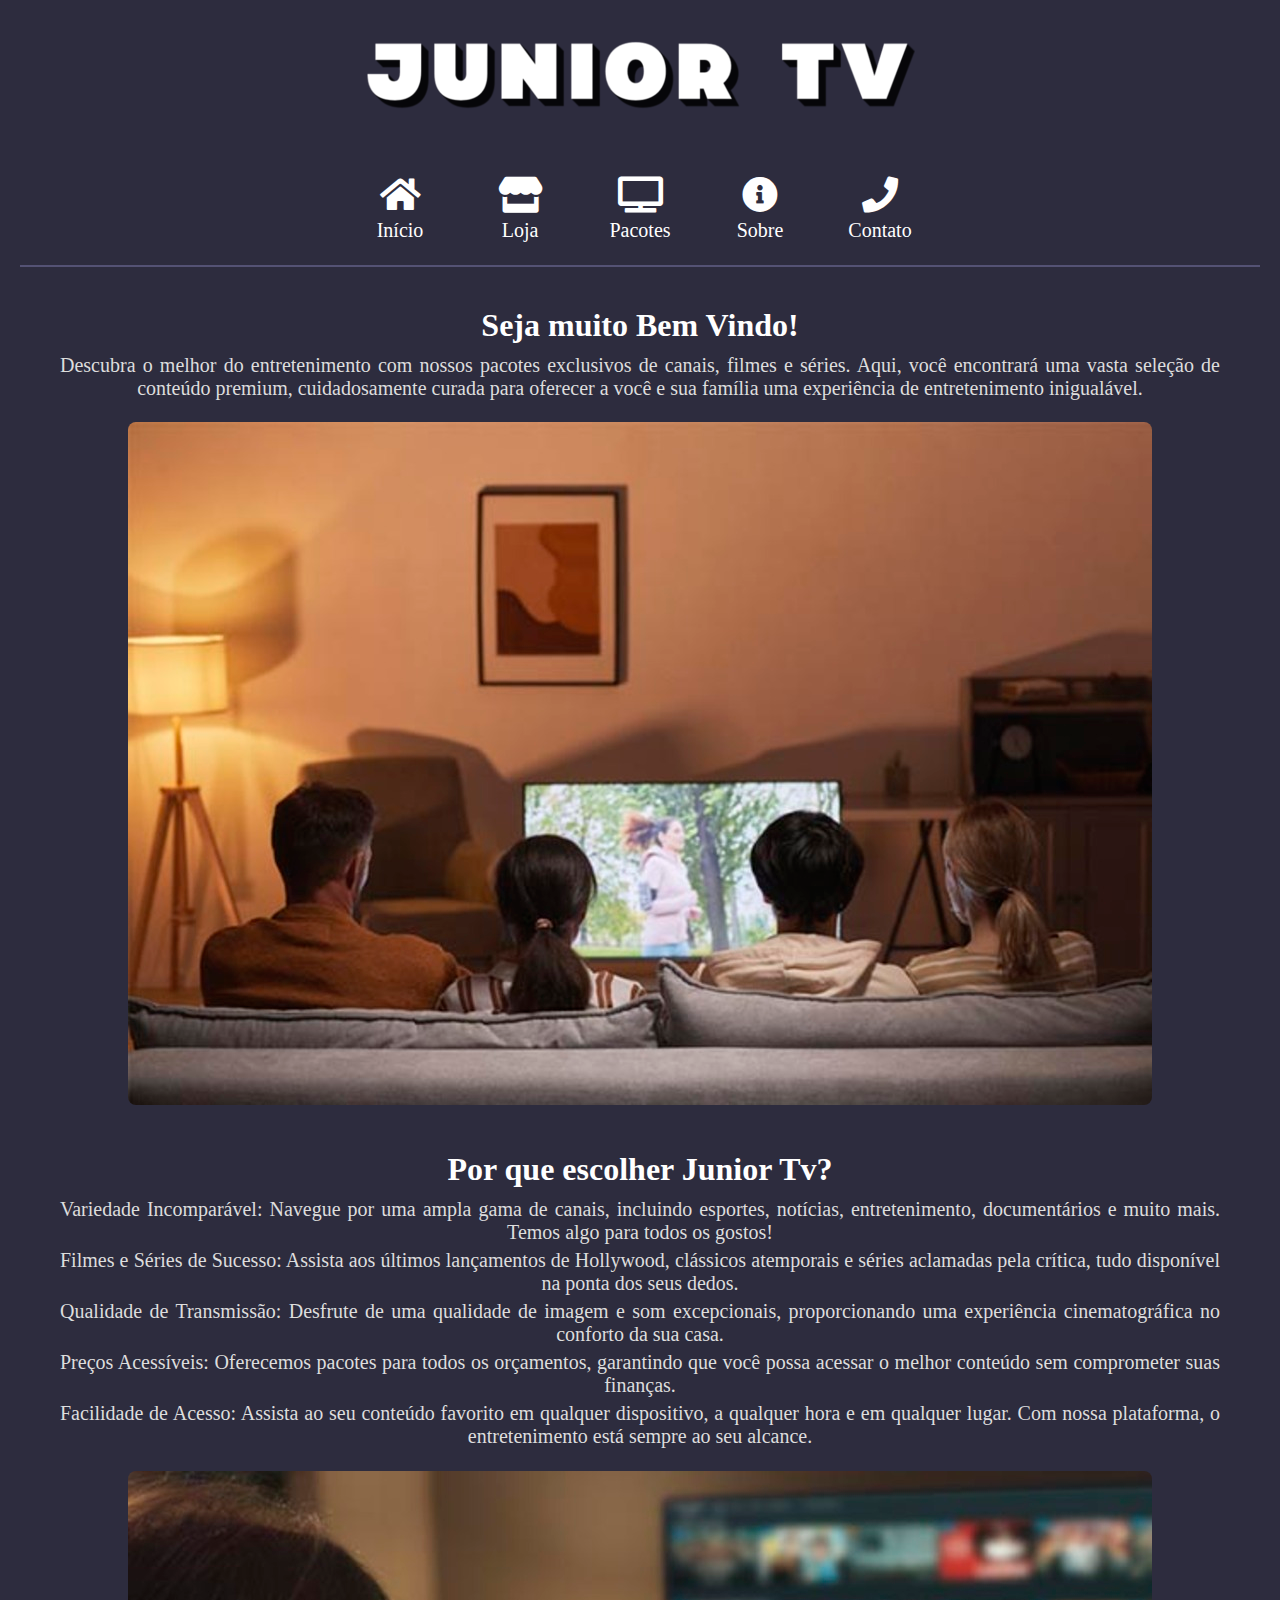
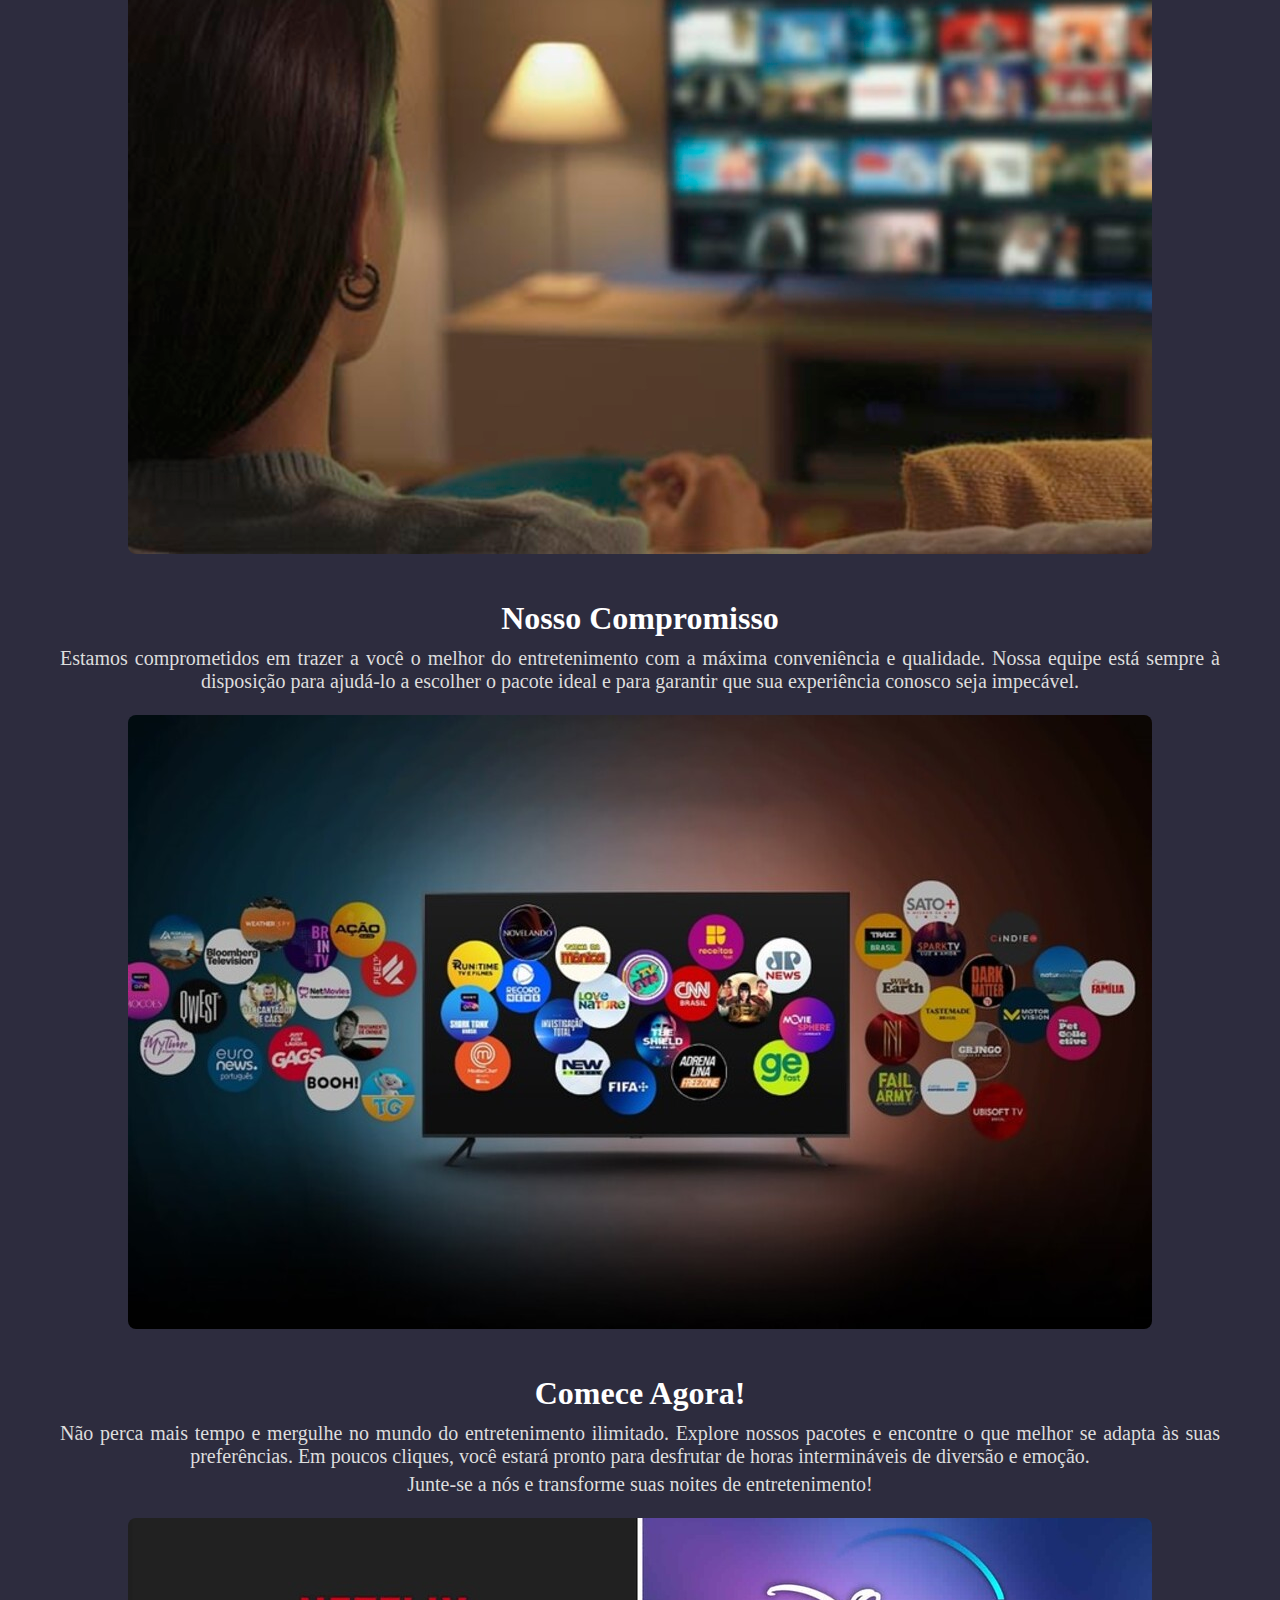
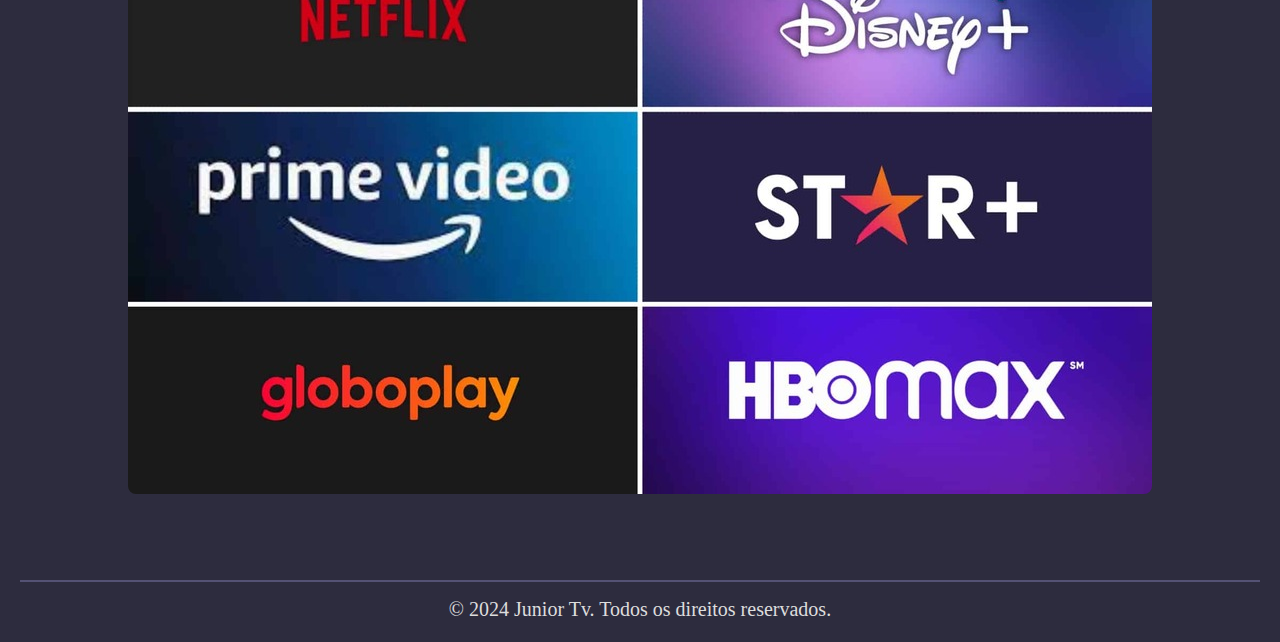
<file: index.html>
<!DOCTYPE html>
<html lang="pt-br">
<head>
    <meta charset="UTF-8">
    <meta name="viewport" content="width=device-width, initial-scale=1.0">
    <title>Junior Tv - O Melhor do Entretenimento</title>
    <link rel="stylesheet" href="styles.css">
    <link rel="stylesheet" href="https://cdnjs.cloudflare.com/ajax/libs/font-awesome/5.15.4/css/all.min.css">
</head>
<body>
    <header>
        <h1><img src="juniortv.png" alt="Inicio" class="responsive-image"></h1>
        <nav>
            <div class="icon-container">
                <div class="icon icon-rotate">
                    <a href="#Inicio">
                        <i class="fa fa-home"></i>
                        <span>Início</span>
                    </a>
                </div>
                <div class="icon icon-rotate">
                    <a href="#Loja">
                        <i class="fa fa-store"></i>
                        <span>Loja</span>
                    </a>
                </div>
                <div class="icon icon-rotate">
                    <a href="#Pacotes">
                        <i class="fa fa-tv"></i>
                        <span>Pacotes</span>
                    </a>
                </div>
                <div class="icon icon-rotate">
                    <a href="#Sobre">
                        <i class="fa fa-info-circle"></i>
                        <span>Sobre</span>
                    </a>
                </div>
                <div class="icon icon-rotate">
                    <a href="#Contato">
                        <i class="fa fa-phone"></i>
                        <span>Contato</span>
                    </a>
                </div>
            </div>
        </nav>
    </header>

    <main>
        <section id="Inicio" class="active">
            <h2>Seja muito Bem Vindo!</h2>
            <p>Descubra o melhor do entretenimento com nossos pacotes exclusivos de canais, filmes e séries. Aqui, você encontrará uma vasta seleção de conteúdo premium, cuidadosamente curada para oferecer a você e sua família uma experiência de entretenimento inigualável.</p>
            
            <h5><img src="img1.jpg" alt="Inicio" class="responsive-image"></h5>
            
            <h3>Por que escolher Junior Tv?</h3>
                <p>Variedade Incomparável: Navegue por uma ampla gama de canais, incluindo esportes, notícias, entretenimento, documentários e muito mais. Temos algo para todos os gostos!</p>
                <p>Filmes e Séries de Sucesso: Assista aos últimos lançamentos de Hollywood, clássicos atemporais e séries aclamadas pela crítica, tudo disponível na ponta dos seus dedos.</p>
                <p>Qualidade de Transmissão: Desfrute de uma qualidade de imagem e som excepcionais, proporcionando uma experiência cinematográfica no conforto da sua casa.</p>
                <p>Preços Acessíveis: Oferecemos pacotes para todos os orçamentos, garantindo que você possa acessar o melhor conteúdo sem comprometer suas finanças.</p>
                <p>Facilidade de Acesso: Assista ao seu conteúdo favorito em qualquer dispositivo, a qualquer hora e em qualquer lugar. Com nossa plataforma, o entretenimento está sempre ao seu alcance.</p>

            <h5><img src="img2.jpg" alt="Inicio" class="responsive-image"></h5>

            <h3>Nosso Compromisso</h3>
            <p>Estamos comprometidos em trazer a você o melhor do entretenimento com a máxima conveniência e qualidade. Nossa equipe está sempre à disposição para ajudá-lo a escolher o pacote ideal e para garantir que sua experiência conosco seja impecável.</p>
            
            <h5><img src="img3.jpg" alt="Inicio" class="responsive-image"></h5>

            <h3>Comece Agora!</h3>
            <p>Não perca mais tempo e mergulhe no mundo do entretenimento ilimitado. Explore nossos pacotes e encontre o que melhor se adapta às suas preferências. Em poucos cliques, você estará pronto para desfrutar de horas intermináveis de diversão e emoção.</p>
            
            <p>Junte-se a nós e transforme suas noites de entretenimento!</p>
            
            <h5><img src="img4.jpg" alt="Inicio" class="responsive-image"></h5>
        </section>
        
        <section id="Loja">
            <div class="pacote-grid"> 
                <div class="pacote">
                    <div class="pacote-info">
                        <h3>Tv Box</h3>
                        <p>(30 DIAS DO NOSSO SISTEMA GRATIS, aparelhos testados antes do envio)</p>
                        <p><stripe-buy-button buy-button-id="buy_btn_1PfUF1RxV6IwpmDrqVWkMOzT" publishable-key="pk_live_51PdxfURxV6IwpmDrha2SKIRsy3kb0Usuk3oYHyW1ldE0wUrEibSCMgNgvUbgoRQ6gQOJXCnqbxyrMUiyZJhR2zpb00aKxpYWHC"></stripe-buy-button>
                        </p></div>
                </div>

                <div class="pacote">
                    <div class="pacote-info">
                        <h3>Amazon Fire Tv</h3>
                        <p>(30 DIAS DO NOSSO SISTEMA GRATIS, aparelhos testados antes do envio)</p>
                        <p><stripe-buy-button buy-button-id="buy_btn_1PdyCXRxV6IwpmDrDlHO1alb" publishable-key="pk_live_51PdxfURxV6IwpmDrha2SKIRsy3kb0Usuk3oYHyW1ldE0wUrEibSCMgNgvUbgoRQ6gQOJXCnqbxyrMUiyZJhR2zpb00aKxpYWHC"></stripe-buy-button>
                        </p></div>
                </div>

                <div class="pacote">
                    <div class="pacote-info">
                        <h3>Fonte de Energia</h3>
                        <p>(Fontes testadas antes do envio)</p>
                        <stripe-buy-button buy-button-id="buy_btn_1Pfp6aRxV6IwpmDro9TIEKZB" publishable-key="pk_live_51PdxfURxV6IwpmDrha2SKIRsy3kb0Usuk3oYHyW1ldE0wUrEibSCMgNgvUbgoRQ6gQOJXCnqbxyrMUiyZJhR2zpb00aKxpYWHC"></stripe-buy-button>
                        </p></div>
                </div>

                <div class="pacote">
                    <div class="pacote-info">
                        <h3>Controle para Tv Box</h3>
                        <p>(Controles testados antes do envio, ja acompanha pilhas)</p>
                        <p><stripe-buy-button buy-button-id="buy_btn_1PfosmRxV6IwpmDrSLf2OvvQ" publishable-key="pk_live_51PdxfURxV6IwpmDrha2SKIRsy3kb0Usuk3oYHyW1ldE0wUrEibSCMgNgvUbgoRQ6gQOJXCnqbxyrMUiyZJhR2zpb00aKxpYWHC"></stripe-buy-button>
                        </p></div>
                </div>

                <div class="pacote">
                    <div class="pacote-info">
                        <h3>Controle para Amazon Fire Tv</h3>
                        <p>(Controles testados antes do envio, ja acompanha pilhas)</p>
                        <p><stripe-buy-button buy-button-id="buy_btn_1Pfp10RxV6IwpmDrHRaNHhXS" publishable-key="pk_live_51PdxfURxV6IwpmDrha2SKIRsy3kb0Usuk3oYHyW1ldE0wUrEibSCMgNgvUbgoRQ6gQOJXCnqbxyrMUiyZJhR2zpb00aKxpYWHC"></stripe-buy-button>
                        </p></div>
                </div>

            </div>
        </section>

        <section id="Pacotes">
            <h2>Nossos Pacotes</h2>
            <div class="pacote-grid">
                <div class="pacote">
                    <div class="pacote-info">
                        <h3>1 tela para TVs Smart</h3>
                        <p>(Samsung, LG, ROKU, Philco, etc)</p>
                        <p><stripe-buy-button buy-button-id="buy_btn_1PfRKSRxV6IwpmDrd23BZ32Z" publishable-key="pk_live_51PdxfURxV6IwpmDrha2SKIRsy3kb0Usuk3oYHyW1ldE0wUrEibSCMgNgvUbgoRQ6gQOJXCnqbxyrMUiyZJhR2zpb00aKxpYWHC"></stripe-buy-button>
                        </p></div>
                    
                </div>
                <div class="pacote">
                    <div class="pacote-info">
                        <h3>1 tela para TVs Android e Aparelhos Android e IOS</h3>
                        <p>(TCL, Philco, Tv Box, Mi Stick, Amazon Fire Tv, Celulares Android e IOS)</p>
                        <p><stripe-buy-button buy-button-id="buy_btn_1PfRKSRxV6IwpmDrd23BZ32Z" publishable-key="pk_live_51PdxfURxV6IwpmDrha2SKIRsy3kb0Usuk3oYHyW1ldE0wUrEibSCMgNgvUbgoRQ6gQOJXCnqbxyrMUiyZJhR2zpb00aKxpYWHC"></stripe-buy-button>
                    </p></div>
                </div>
                <div class="pacote">
                    <div class="pacote-info">
                        <h3>2 telas para TVs Smart</h3>
                        <p>(Samsung, LG, ROKU, Philco, etc)</p>
                        <p><stripe-buy-button buy-button-id="buy_btn_1PfRTiRxV6IwpmDrqrCy1t4B" publishable-key="pk_live_51PdxfURxV6IwpmDrha2SKIRsy3kb0Usuk3oYHyW1ldE0wUrEibSCMgNgvUbgoRQ6gQOJXCnqbxyrMUiyZJhR2zpb00aKxpYWHC"></stripe-buy-button>
                        </p></div>
                </div>
                <div class="pacote">
                    <div class="pacote-info">
                        <h3>2 telas para TVs Android e Aparelhos Android e IOS</h3>
                        <p>(TCL, Philco, Tv Box, Mi Stick, Amazon Fire Tv, Celulares Android e IOS)</p>
                        <p><stripe-buy-button buy-button-id="buy_btn_1PfRTiRxV6IwpmDrqrCy1t4B" publishable-key="pk_live_51PdxfURxV6IwpmDrha2SKIRsy3kb0Usuk3oYHyW1ldE0wUrEibSCMgNgvUbgoRQ6gQOJXCnqbxyrMUiyZJhR2zpb00aKxpYWHC"></stripe-buy-button>
                        </p></div>
                </div>
            </div>
            <h4>Orientações após compra</h4>
            <h4>Após efetuado a compra da avaliação você será direcionado ao whatsapp do vendedor para ser instruído sobre a instalação do sistema.</h4>
        </section>

        <section id="Sobre">
            <div class="content-wrapper">
                <h2>Sobre Nós</h2>
                <p>Há mais de 15 anos, dedicamo-nos a oferecer os melhores sistemas de TV e canais, sempre com foco na qualidade e na satisfação dos nossos clientes. Nossa missão é proporcionar entretenimento de alta qualidade, com um serviço eficiente e personalizado. Valorizamos a confiança e a lealdade de nossos clientes, e estamos constantemente em busca de inovação para atender e superar suas expectativas.</p>
                
                <h3>Missão</h3>
                <p>Proporcionar entretenimento de alta qualidade, com um serviço eficiente e personalizado, sempre buscando a inovação para atender e superar as expectativas dos nossos clientes.</p>
            
                <h3>Valores</h3>
                <ul>
                    <li><strong>Qualidade:</strong> Compromisso com a excelência em todos os nossos serviços e produtos.</li>
                    <li><strong>Inovação:</strong> Busca constante por novas tecnologias e melhorias para oferecer o melhor em entretenimento.</li>
                    <li><strong>Confiança:</strong> Construção de relações sólidas e transparentes com nossos clientes.</li>
                    <li><strong>Satisfação do Cliente:</strong> Foco total nas necessidades e expectativas dos nossos clientes, garantindo sua plena satisfação.</li>
                </ul>
            </div>
        </section>    

        <section id="Contato">
            <div class="suporte-wrapper">
            <h2>Atendimento de Suporte</h2><p></p>
            <p>Precisa de ajuda? Entre em contato com o nosso suporte pelo WhatsApp.</p>
            <a href="https://api.whatsapp.com/send?phone=5543996349256" target="_blank" class="whatsapp-button">Contate-nos pelo WhatsApp</a>
        </div>
        </section>
    </main>

    <footer>
        <p>&copy; 2024 Junior Tv. Todos os direitos reservados.</p>
    </footer>

    <script src="scripts.js"></script>
    <script async src="https://js.stripe.com/v3/buy-button.js"></script>

</body>
</html>
</file>
<file: styles.css>
/* Resetando alguns estilos padrões */
body, h1, h2, h3, p, a {
    margin: 0;
    padding: 0;
    text-decoration: none;
    color: #FFFFFF;
}

#Sobre {
    padding: 40px 0;
    text-align: left;
}

#Sobre .content-wrapper {
    max-width: 800px;
    margin: 0 auto;
}

#Sobre h2 {
    font-size: 2.5em;
    margin-bottom: 20px;
}

#Sobre h3 {
    font-size: 2.5em;
    margin-top: 30px;
    margin-bottom: 10px;
}

#Sobre p {
    font-size: 1.2em;
    line-height: 1.6;
    margin-bottom: 20px;
    text-align: justify; /* Adicionando alinhamento justificado */
}

#Sobre ul {
    list-style-type: none;
    padding: 0;
}

#Sobre ul li {
    font-size: 1.2em;
    line-height: 1.5;
    margin-bottom: 10px;
    text-align: justify; /* Adicionando alinhamento justificado */
}

#Suporte {
    padding: 40px 0;
    text-align: center;
}

#Suporte .suporte-wrapper {
    margin: 5 auto;
    background: #fff;
    padding: 50px;
    border-radius: 40px;
    box-shadow: 0 0 10px rgba(0, 0, 0, 0.1);
    color: #2d2c3e;
}

#Suporte h2 {
    font-size: 2em;
    margin-bottom: 20px;
}

#Suporte p {
    font-size: 1.2em;
    line-height: 1.6;
    margin-bottom: 40px;
    text-align: justify; /* Adicionando alinhamento justificado */
}

.whatsapp-button {
    margin-top: 30px;
    display: inline-block;
    padding: 10px 20px;
    font-size: 1em;
    color: #fff;
    background-color: #1DA851;
    border: none;
    border-radius: 9px;
    text-decoration: none;
    transition: background-color 0.3s ease;
}

.whatsapp-button:hover {
    background-color: #199747;
}

body {
    background: #2d2c3e;
    -webkit-font-smoothing: antialiased;
    -moz-osx-font-smoothing: grayscale;
    overflow-x: hidden;
    text-align-last: center;
    max-width: 1400px;
    margin: 0 auto;
    padding: 0 20px;
}

header {
    background: #2d2c3e;
    color: #FFFFFF;
    padding: 1rem;
    text-align: center;
    border-bottom: 2px solid #545274;
}

h1 {
    font-family: 'Lato', sans-serif;
    font-size: 36px;
    font-weight: 300;
}

nav {
    margin-top: 10px;
}

.icon-container {
    display: flex;
    justify-content: center;
    align-items: center;
    gap: 40px;
    flex-wrap: wrap; /* Permitir que os ícones quebrem para a próxima linha */
}

.icon {
    cursor: pointer;
    position: relative;
    width: 80px;
    height: 80px;
    border-radius: 50px;
    overflow: hidden;
    text-align: center;
    transition: all 0.25s ease;
    flex: 0 1 80px; /* Permitir que os ícones se ajustem em diferentes tamanhos de tela */
}

.icon a {
    display: flex;
    flex-direction: column;
    align-items: center;
    justify-content: center;
    height: 100%;
    color: #FFFFFF;
    font-size: 20px;
}

.icon i {
    font-size: 36px;
}

.icon span {
    margin-top: 6px;
}

/* Icon Styles */

.icon-rotate {
    box-shadow: inset 0 0 0 0px #5a62ad;
}

.icon-rotate::after, .icon-rotate::before {
    border: 0 solid transparent;
}

.icon-rotate:hover::before {
    transition: border-top-width 0.0s ease, border-top-color 0.0s ease;
    border-width: 250px;
    border-top-color: #5a62ad;
}

.icon-rotate:hover::after {
    transition: border-left-width 0.0s ease, border-left-color 0.0s ease;
    border-width: 250px;
    border-left-color: #5a62ad;
}

.icon-rotate:hover {
    transition: background 0.00s ease 0.0s;
    background: #5a62ad;
}

footer {
    background: #2d2c3e;
    color: #FFFFFF;
    text-align: center;
    padding: 1rem;
    border-top: 2px solid #545274;
}

main {
    padding: 20px;
}

section {
    min-height: 100vh;
    padding: 20px;
    box-sizing: border-box;
}

.active {
    display: block;
}

section:not(.active) {
    display: none;
}

h5 {
    text-align: center;
}

h4 {
    font-size: 28px;
    color: #ffffff;
    margin-bottom: 10px;
    text-align: center;
}

h2 {
    font-size: 32px;
    color: #FFFFFF;
    margin-bottom: 10px;
    text-align: center;
}

h3 {
    font-size: 32px;
    color: #FFFFFF;
    margin-bottom: 10px;
    text-align: center;
}

p {
    font-size: 20px;
    color: #DDDDDD;
    margin-bottom: 5px;
    text-align: justify; /* Adicionando alinhamento justificado */
}

li {
    font-size: 20px;
    color: #DDDDDD;
    margin: auto;
    text-align: justify; /* Adicionando alinhamento justificado */
}

.responsive-image {
    max-width: 100%;
    height: auto;
    border-radius: 8px;
    margin-bottom: 20px;
}

.pacote {
    margin-bottom: 20px;
}

.pacote h3 {
    font-size: 22px;
    color: #FFFFFF;
    margin-bottom: 10px;
}

.pacote p {
    font-size: 16px;
    color: #DDDDDD;
}

.pacote-grid {
    display: grid;
    grid-template-columns: repeat(4, 1fr);
    grid-gap: 1rem;
    margin: 2rem 0;
}

.pacote {
    background: #3d3d5b;
    border-radius: 0.5rem;
    padding: 1rem;
    box-shadow: 0 2px 5px rgba(0, 0, 0, 0.2);
    transition: transform 0.3s, box-shadow 0.3s;
}

.pacote:hover {
    transform: translateY(-5px);
    box-shadow: 0 5px 15px rgba(0, 0, 0, 0.3);
}

.pacote h3 {
    margin-bottom: .5rem;
    text-align-last: center;
}

.pacote p {
    margin-bottom: 1rem;
    text-align-last: center;
}

/* Responsividade */
@media (max-width: 768px) {
    #Sobre, #Suporte {
        padding: 20px 10px;
    }

    #Sobre .content-wrapper, #Suporte .suporte-wrapper {
        padding: 20px;
    }

    h1 {
        font-size: 28px;
    }

    h2, h3 {
        font-size: 24px;
    }

    p, li {
        font-size: 18px;
    }

    .icon-container {
        gap: 10px; /* Reduzir o espaço entre ícones em telas menores */
    }

    .icon {
        width: 60px;
        height: 60px;
        flex: 0 1 50px; /* Ajustar a flexibilidade dos ícones */
    }

    .icon a {
        font-size: 12px;
    }

    .icon i {
        font-size: 24px;
    }

    .pacote-grid {
        grid-template-columns: 1fr;
    }

    .pacote {
        padding: 10px;
    }
}
</file>
